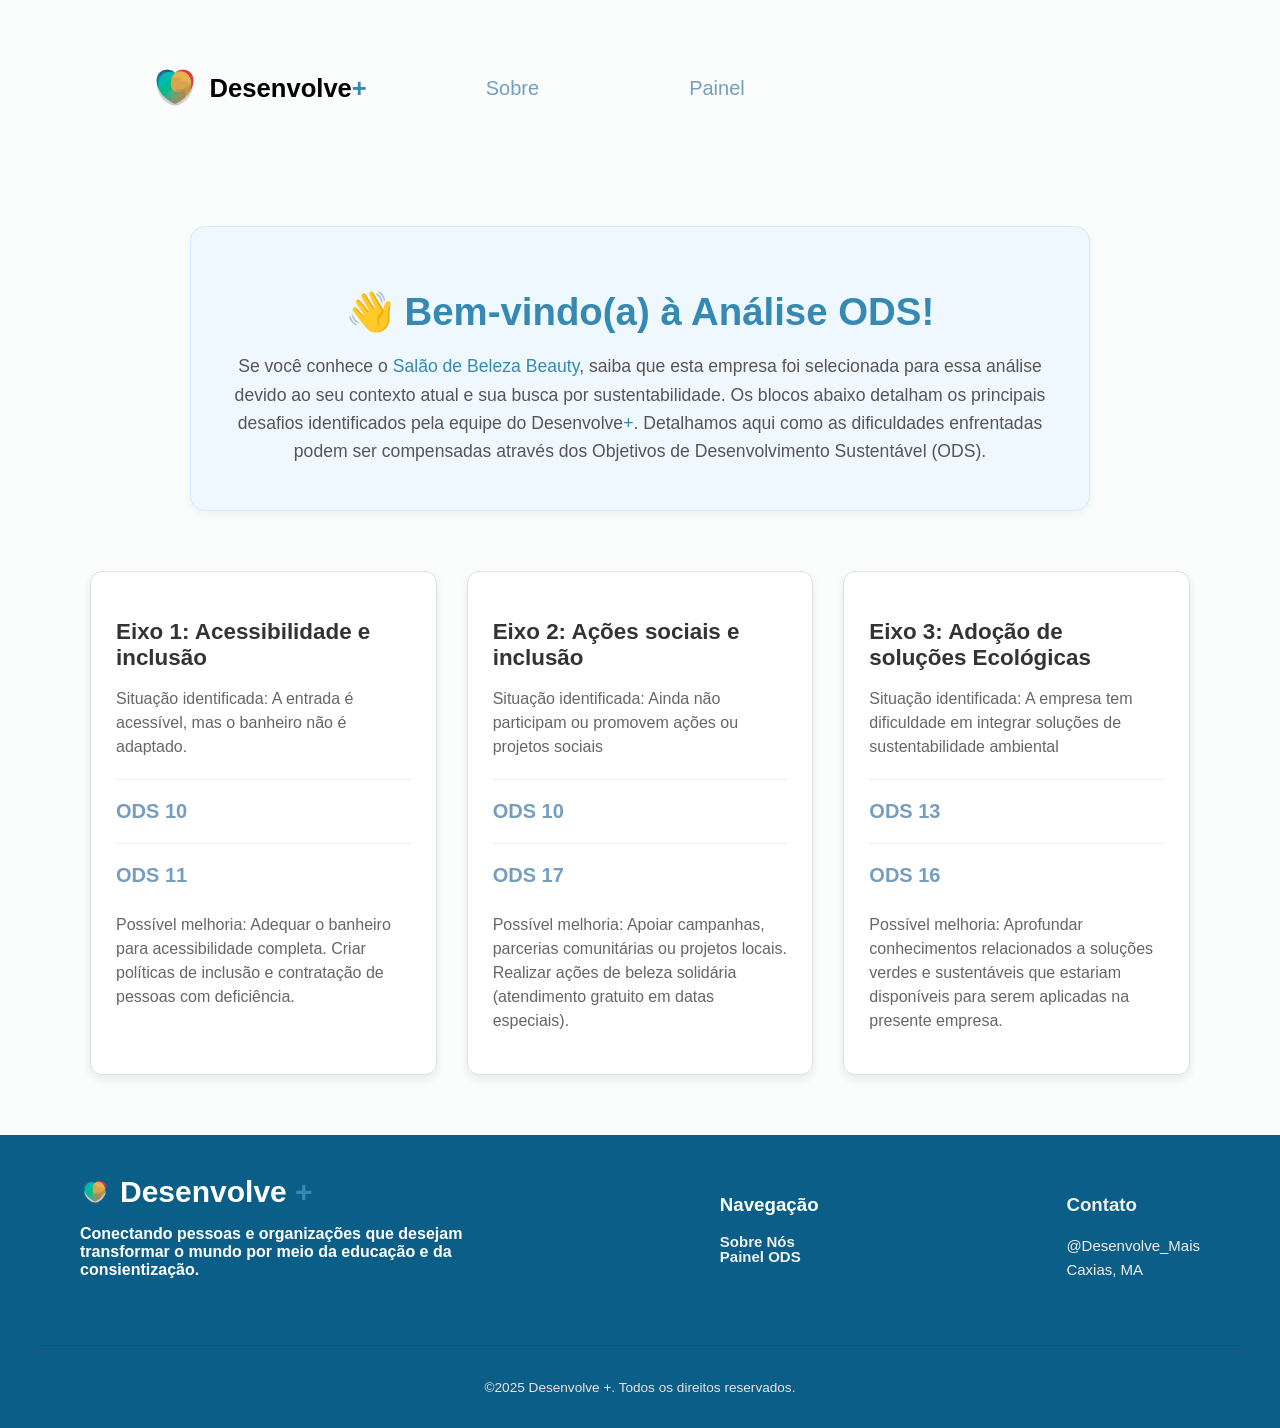
<file: painel.html>
<!DOCTYPE html>
<html lang="en">
<head>
    <meta charset="UTF-8">
    <meta name="viewport" content="width=device-width, initial-scale=1.0">
    <title> Painel ODS</title>
    <link rel="stylesheet" href="./css/painels-style.css">
</head>
<body>

<header>
        <nav class="nav-container">
            <div class="logo">
                <img src="./img/heart ods.png" alt="Coração ODS" class="ods-img">
                <h1> Desenvolve<span style="color: #3589b2;">+</span> </h1>
            </div>

            <ul class="nav-links">
                <li><a href="index.html">Sobre</a></li>
                <li><a href="painel.html">Painel</a></li>
            </ul>

            <div class="nav-spacer"></div> 
        </nav>
    </header>

    <main class="ods-painel">

            <section class="boas-vindas-box">
             <h2>👋 Bem-vindo(a) à Análise ODS!</h2>
                <p> Se você conhece o <span style="color: #3589b2;">Salão de Beleza Beauty</span>, saiba que esta empresa foi selecionada para essa análise devido 
                    ao seu contexto atual e
                    sua busca por sustentabilidade. Os blocos abaixo detalham os principais desafios identificados pela equipe do Desenvolve<span style="color: #3589b2;">+</span>. Detalhamos aqui como as dificuldades enfrentadas podem ser
                    compensadas através dos Objetivos de Desenvolvimento Sustentável (ODS).</p>
            </section>
        <div class="painel-grid">
            <div class="quadrado">
                <h3> Eixo 1: Acessibilidade e inclusão</h3>
                <p> Situação identificada:
                    A entrada é acessível, mas o banheiro não é adaptado.</p>
                <hr>
                <h4> <li style="list-style: none;"><a href="index.html">ODS 10  </a></li>
                    <hr>
                    <li style="list-style: none;"><a href="index.html">ODS 11  </a></li> </h4>
                <p>
                    Possível melhoria:
                    Adequar o banheiro para acessibilidade completa.
                    Criar políticas de inclusão e contratação de pessoas com deficiência.
                </p>
            </div>

            <div class="quadrado">
                <h3> Eixo 2: Ações sociais e inclusão</h3>
                <p> Situação identificada: Ainda não participam ou promovem ações ou projetos sociais </p>
                <hr>
                <h4> <li style="list-style: none;"><a href="index.html">ODS 10  </a></li>
                    <hr>
                   <li style="list-style: none;"><a href="index.html">ODS 17 </a></li></h4>
                <p>Possível melhoria: Apoiar campanhas, parcerias comunitárias ou projetos locais.
                    Realizar ações de beleza solidária (atendimento gratuito em datas especiais).</p>
            </div>

            <div class="quadrado">
                <h3>Eixo 3: Adoção de soluções Ecológicas</h3>
                <p>Situação identificada: A empresa tem dificuldade em integrar soluções de sustentabilidade ambiental</p>
                <hr>
                <h4>  <li style="list-style: none;"> <a href="index.html">ODS 13  </a></li> <hr> <listyle="list-style: none;"><a href="index.html">ODS 16  </a></li></h4> 
                <p> Possível melhoria: Aprofundar conhecimentos relacionados a soluções verdes e sustentáveis que estariam disponíveis 
                    para serem aplicadas na presente empresa.
                </p>
            </div>
        </div>
    </main>

     <footer>

            <div class="footer-content">

        <div class="logo-section">
            <div class="footer-logo">
                <img src="./img/heart ods.png" alt="" class="heart-footer">
                <span class="logo-text">Desenvolve <span style="color: #3589b2;">+</span></span>
            </div>
            <p>Conectando pessoas e organizações que desejam transformar o mundo por meio da educação e da consientização. </p>
        </div>

            <div class="navegacao">
            <h3>Navegação</h3>
            <ul>
                <li><a href="#">Sobre Nós</a></li>
                <li><a href="index.html">Painel ODS</a></li>
            </ul>
        </div>

        <div class="contatos">
            <h3>Contato</h3>
            <div class="contact-item">
                <span>@Desenvolve_Mais</span>
            </div>
            <div class="contact-item">
                 <span> Caxias, MA</span>
            </div>
        </div>
        
    </div>

            <div class="footer-bottom">
        <p>©2025 Desenvolve +. Todos os direitos reservados.</p>
    </div>
        </footer>

</body>
</html>
</file>
<file: css/painels-style.css>
/* Garante que o padding não aumente o tamanho dos elementos */
*, *::before, *::after {
    box-sizing: border-box;
}

body{

    color:rgb(0, 0, 0);
    background-color: rgb(250, 253, 252);
    font-family: 'Trebuchet MS', 'Lucida Sans Unicode', 'Lucida Grande', 'Lucida Sans', Arial, sans-serif;
    margin: 0;
    padding: 0;
}

li, a {
    font-size: clamp( 1.25rem, 1.5vw, 1.2rem);
    color: rgb(117, 157, 192);
    text-decoration: none;
}

a:hover {
    text-decoration: underline;
}

/*cabeçalho*/
header {
    display: flex;
    
    justify-content: center;
    background-color: transparent;
    padding: 50px 0 0 0;
}

/*container principal do nav */
.nav-container {
    display: flex;
    justify-content: space-between;
    align-items: center;
    flex-wrap: wrap; 
    width: min(86%, 1180px); /* barra responsiva que não ocupa 100% */
    gap: clamp (1rem, 3vw, 3rem); /* espaco entre menu qnd quebra*/
    padding: 13px 60px; /* Respiro nas laterais do celular */
}

/* Estilo do Logo (Imagem e tulo) */
.logo {
    display: flex; 
    align-items: center;
    gap: 10px;
    margin-right: 0;
}

.logo h1{
  font-size: clamp(1.2rem, 2vw, 2rem);
  color: rgb(0, 0, 0);
  margin: 0;
}

.ods-img{
  width: clamp(50px, 5vw, 50px);
  height: auto;
}

.nav-links {
    display: flex; 
    justify-content: center;
    align-items: center;
    gap: 150px;              
    list-style: none;
    padding: 0;
    margin: 0; 
}

.nav-spacer {
    /*Garante que o spacer ocupe o mesmo espaço visual do logo */
    min-width: 266.69px; 
    visibility: hidden;
    height: 1px;
    /* Opcional: para garantir que ele não seja visível */
    pointer-events: none; 
    flex-shrink: 0;
}


/* --- Estilos do Conteúdo Principal (Painel de Quadrados) --- */
.ods-painel {
    /* Espaçamento acima e abaixo do painel */
    padding: 60px 20px; 
}

.painel-grid {
    /* Centraliza o grid na página e limita a largura */
    width: min(95%, 1100px); 
    margin: 0 auto; 
    
    display: grid;
    /* 🔑 CHAVE DA RESPONSIVIDADE: Cria colunas que se ajustam automaticamente */
    /* Haverá o máximo de colunas cabíveis, cada uma com no mínimo 300px. */
    grid-template-columns: repeat(auto-fit, minmax(300px, 1fr));
    gap: 30px; /* Espaço entre os quadrados (Vertical e Horizontal) */
}

.quadrado {
    /* Estilo visual base */
    background-color: #ffffff;
    border: 1px solid #e0e0e0;
    border-radius: 12px;
    padding: 25px;
    box-shadow: 0 4px 10px rgba(0, 0, 0, 0.08);
    transition: transform 0.3s;
}

/* Estilos de Conteúdo */
.quadrado h3 {
    color: #333;
    font-size: 1.4rem;
    margin-bottom: 10px;
}

.quadrado h4 {
    color: rgb(117, 157, 192); /* Cor dos links */
    margin-top: 15px;
    font-size: 1.2rem;
}

.quadrado p {
    color: #666;
    line-height: 1.5;
}

.quadrado hr {
    border: none;
    border-top: 1px solid #eee;
    margin: 20px 0;
}


/* --- Estilos da Caixa de Boas-Vindas (Antes do Main) --- */
.boas-vindas-box {
    width: min(90%, 900px); 
    /* Centraliza a caixa e a posiciona entre a barra e os quadros */
    margin: 40px auto 60px auto; 
    padding: 30px;
    background-color: #f0f8ff; 
    border: 1px solid #cceeff; 
    border-radius: 15px; 
    box-shadow: 0 4px 10px rgba(0, 0, 0, 0.05);
    text-align: center;
}

.boas-vindas-box h2 {
    color: #3589b2; 
    font-size: clamp(1.8rem, 3vw, 2.5rem);
    margin-bottom: 15px;
}

.boas-vindas-box p {
    color: #555;
    font-size: clamp(1rem, 1.6vw, 1.1rem);
    line-height: 1.6;
    margin-bottom: 15px;
}





footer{
  background-color:rgb(11, 94, 135); /* Fundo escuro */
  color: #f0f0f0; /* Cor do texto claro */
  padding: 40px 0 0;  
  border-radius: 0;
  box-sizing: border-box;
  font-family:'Trebuchet MS', 'Lucida Sans Unicode', 'Lucida Grande', 'Lucida Sans', Arial, sans-serif;
}

/* Container que alinha as colunas */
.footer-content {
  display: flex;
  flex-wrap: wrap;
  justify-content: space-between;
  max-width: 1200px;
  width: 100%;
  margin: 0 auto;
  padding-bottom: 0 20px 30px;
  border-bottom: 1px solid #444;
  align-items: flex-start;
  padding: 0 40px 30px; /* Adiciona padding lateral de 40px */
}



.logo-section {
  width: 35%; /* Mais espaço para o logo */
  color:#ffffff;
  
}

.logo-section , .navegacao , .contato {
  font-size: px;
  margin-bottom: 20px;
  margin-top: 5;
  color: #fff;
  font-weight: bold;
}

.footer-col h3 {
  font-size: 1.1rem;
  margin-top: 0;
  color: #fff;
  font-weight: bold;
}


.navegacao ul {
  list-style: none;
  padding: 0;
  margin: 0;
}

.navegacao li {
  line-height: 1.0;
  margin:0;
  padding: 0;
  display: block;
}

.navegacao a{
  font-size: 15px;
  color: #f0f0f0;
  text-decoration: none;
  display: block; /* Garante que os links fiquem um abaixo do outro */
  width: auto;
  
}

.contatos .contact-item {
    line-height: 1.6;
    display: block; /* Garante que os itens de contato fiquem um abaixo do outro */
    font-size: 15px;
    color: #f0f0f0;
}
.contatos .contact-item span {
    display: block;
}


/* Direitos Autorais */
.footer-bottom {
  text-align: center;
  padding: 20px 0;
  font-size: 0.85rem;
  color: #ede1e1;
}

/* Estilo do Logo (Para alinhamento com o título) */
.footer-logo {
    display: flex;
    align-items: center;
    gap: 10px;
    margin-bottom: 15px;
}
.logo-text {
    font-size: 30px;
    height: 30 ;
}

.heart-footer{
  width: 30px;
  height: 30px;
}


@media (max-width: 768px) {
  .logo-section,
  .navegacao,
  .contatos {
    width: 100%;       /* 👉 vira tudo coluna única */
    text-align: center;
    margin-bottom: 20px;
  }

  .footer-logo {
    justify-content: center;
  }
}

@media (max-width: 900px) {
  .nav-links {
    align-items: center;
    padding-left: 20%;
    gap: 50px; /* Reduz o espaçamento entre os links em telas menores */
  }

  .logo {
    display: flex; 
    align-items: center;
    gap: 10px;
    margin-left: 10%;
}
 
}
</file>
